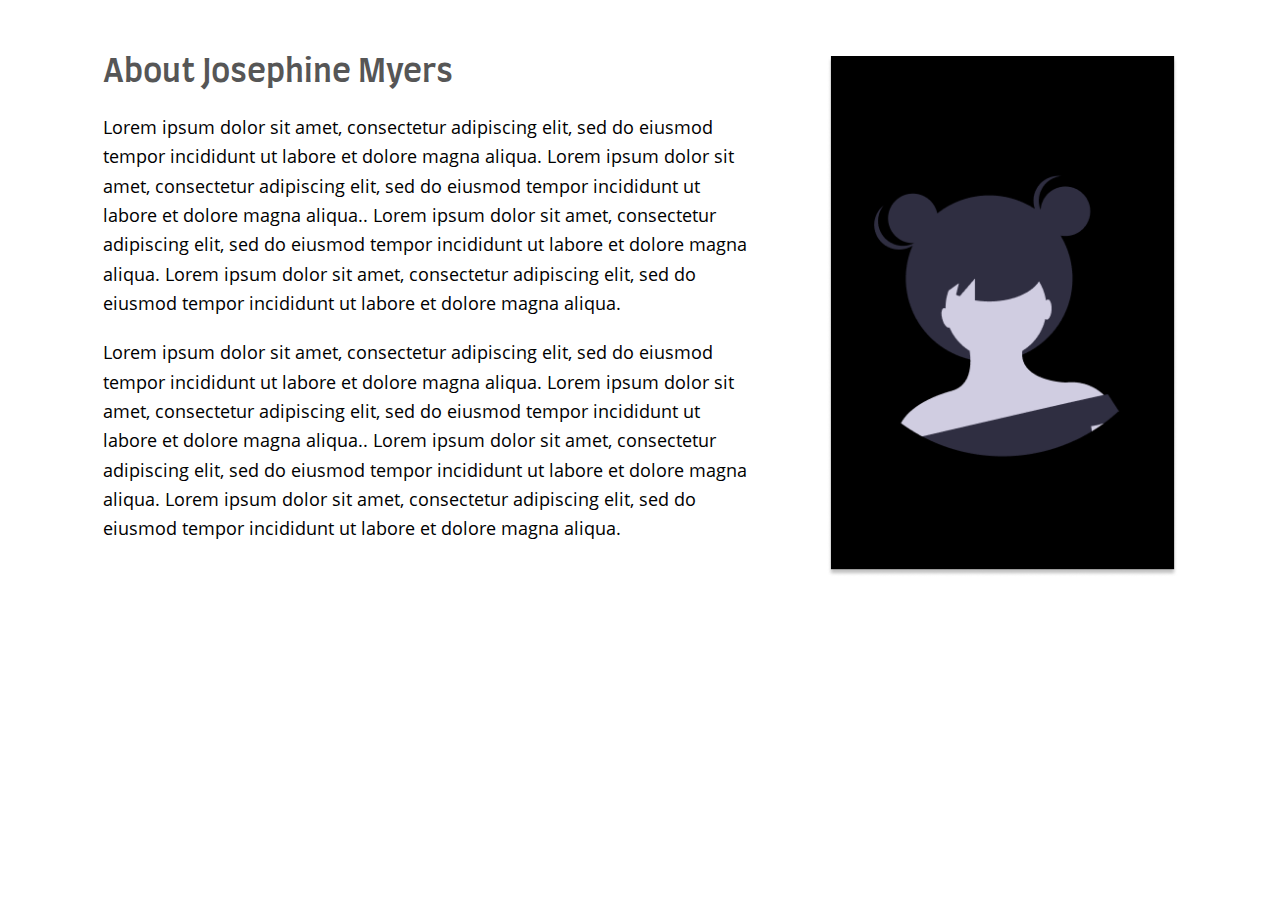
<file: index.html>
<!doctype html>
<html lang="en">
<head>
    <meta charset="UTF-8">
    <meta name="viewport"
          content="width=device-width, user-scalable=no, initial-scale=1.0, maximum-scale=1.0, minimum-scale=1.0">
    <meta http-equiv="X-UA-Compatible" content="ie=edge">
    <link rel="stylesheet" href="./main.css ">
    <title>Document</title>
</head>
<body>
    <section class="jomyers">
        <div class="container">
            <div class="jomyers-about">
                <div class="jomyers-about-description">
                    <h2>About Josephine Myers</h2>
                    <p>
                        Lorem ipsum dolor sit amet, consectetur adipiscing elit, sed do eiusmod tempor incididunt ut labore et dolore magna aliqua. Lorem ipsum dolor sit amet, consectetur adipiscing elit, sed do eiusmod tempor incididunt ut labore et dolore magna aliqua.. Lorem ipsum dolor sit amet, consectetur adipiscing elit, sed do eiusmod tempor incididunt ut labore et dolore magna aliqua. Lorem ipsum dolor sit amet, consectetur adipiscing elit, sed do eiusmod tempor incididunt ut labore et dolore magna aliqua.
                    </p>
                    <p>
                        Lorem ipsum dolor sit amet, consectetur adipiscing elit, sed do eiusmod tempor incididunt ut labore et dolore magna aliqua. Lorem ipsum dolor sit amet, consectetur adipiscing elit, sed do eiusmod tempor incididunt ut labore et dolore magna aliqua.. Lorem ipsum dolor sit amet, consectetur adipiscing elit, sed do eiusmod tempor incididunt ut labore et dolore magna aliqua. Lorem ipsum dolor sit amet, consectetur adipiscing elit, sed do eiusmod tempor incididunt ut labore et dolore magna aliqua.
                    </p>
                </div>
                <div class="jomyers-about-image">
                    <img src="./images/about-image.png" alt="">
                </div>
            </div>
        </div>
    </section>
</body>
</html>
</file>
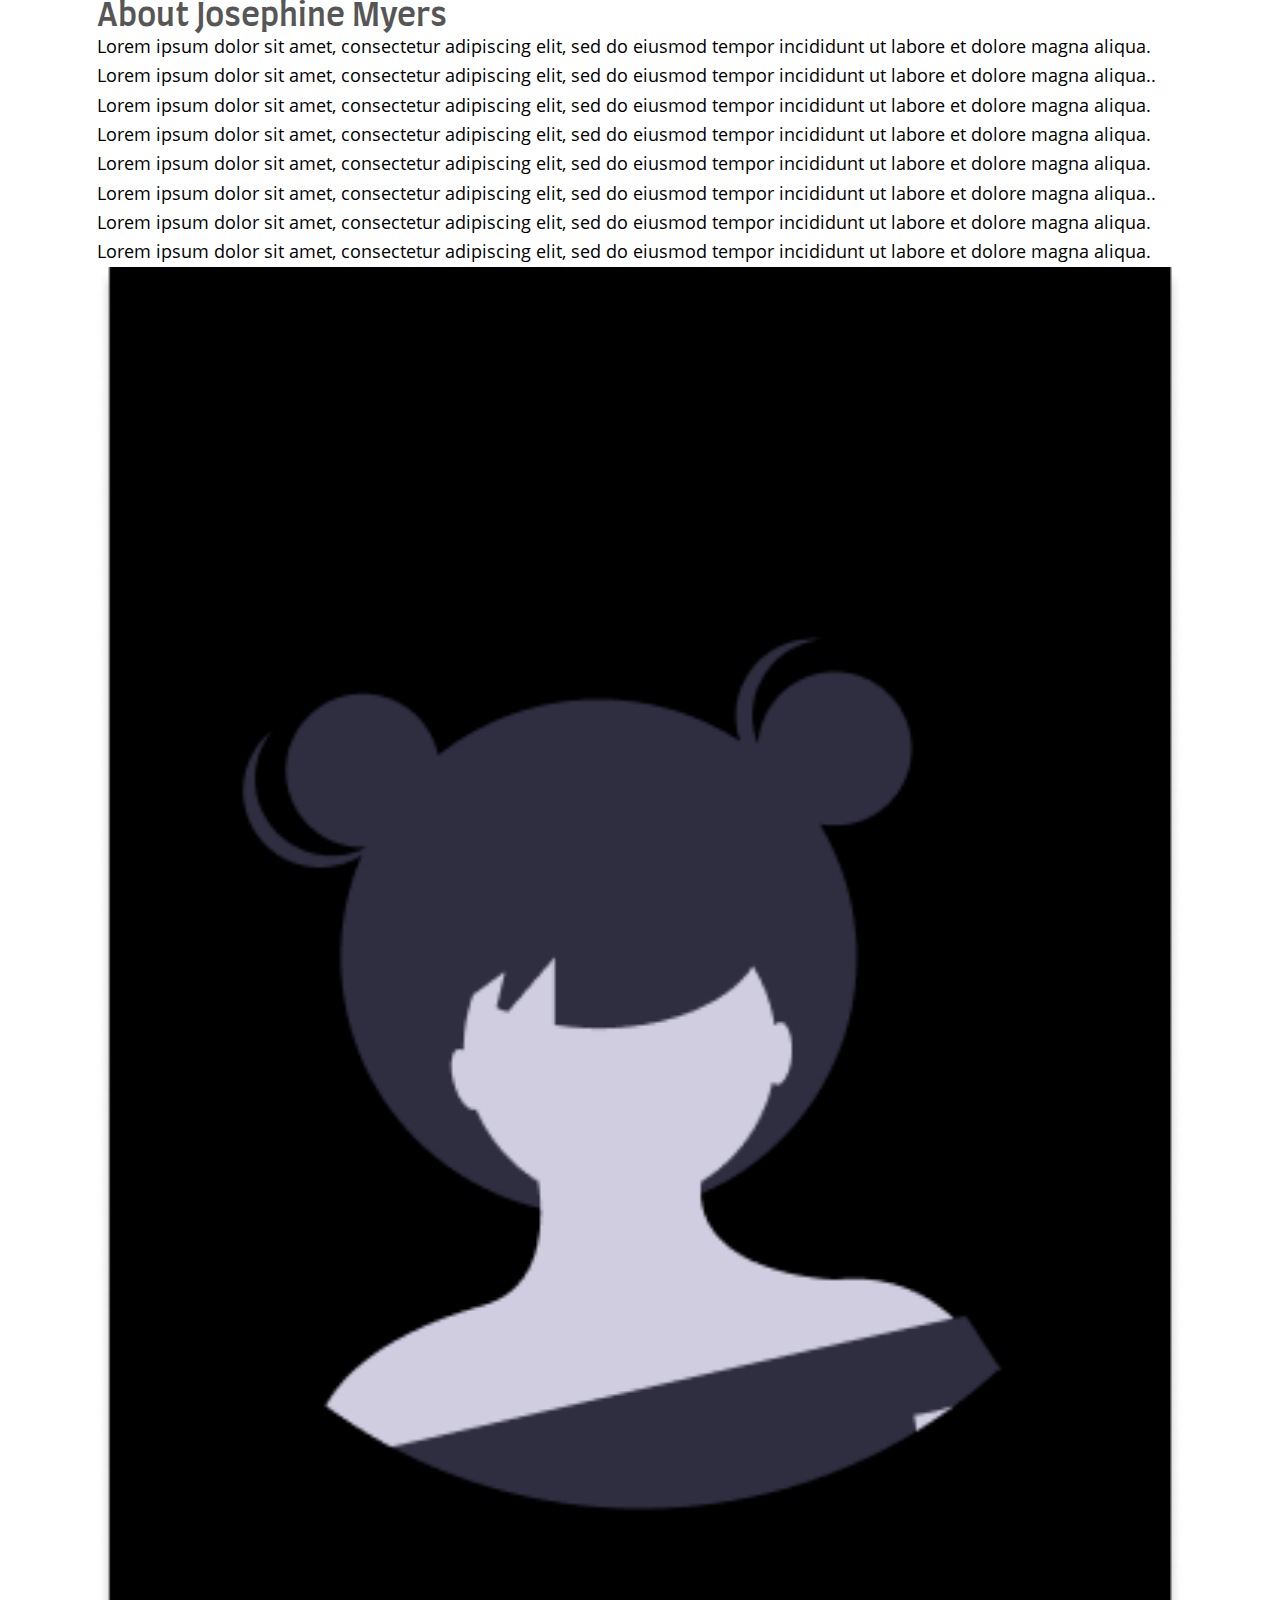
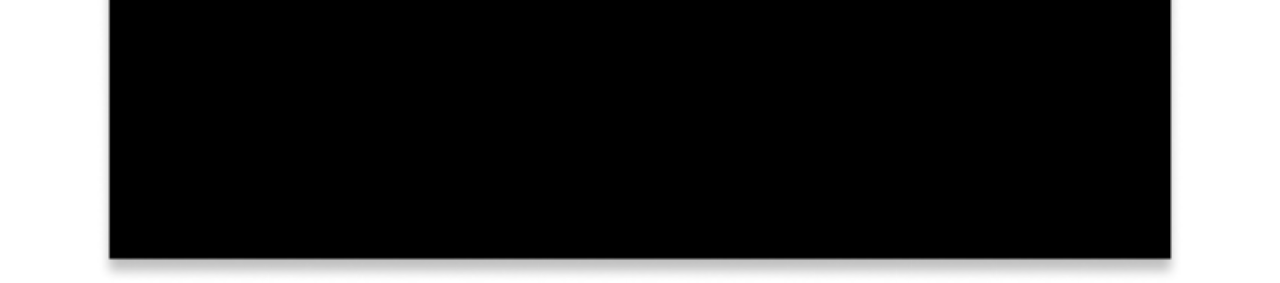
<file: about/index.html>
<!doctype html>
<html lang="en">
<head>
    <meta charset="UTF-8">
    <meta name="viewport"
          content="width=device-width, user-scalable=no, initial-scale=1.0, maximum-scale=1.0, minimum-scale=1.0">
    <meta http-equiv="X-UA-Compatible" content="ie=edge">
    <link rel="stylesheet" href="../scss/main.css">
    <title>Document</title>
</head>
<body>
<main class="about">
    <div class="container">
        <section class="about-content">
            <div class="about-content-description">
                <h2>About Josephine Myers</h2>
                <p>
                    Lorem ipsum dolor sit amet, consectetur adipiscing elit, sed do eiusmod tempor incididunt ut labore
                    et dolore magna aliqua. Lorem ipsum dolor sit amet, consectetur adipiscing elit, sed do eiusmod
                    tempor incididunt ut labore et dolore magna aliqua.. Lorem ipsum dolor sit amet, consectetur
                    adipiscing elit, sed do eiusmod tempor incididunt ut labore et dolore magna aliqua. Lorem ipsum
                    dolor sit amet, consectetur adipiscing elit, sed do eiusmod tempor incididunt ut labore et dolore
                    magna aliqua.
                </p>
                <p>
                    Lorem ipsum dolor sit amet, consectetur adipiscing elit, sed do eiusmod tempor incididunt ut labore
                    et dolore magna aliqua. Lorem ipsum dolor sit amet, consectetur adipiscing elit, sed do eiusmod
                    tempor incididunt ut labore et dolore magna aliqua.. Lorem ipsum dolor sit amet, consectetur
                    adipiscing elit, sed do eiusmod tempor incididunt ut labore et dolore magna aliqua. Lorem ipsum
                    dolor sit amet, consectetur adipiscing elit, sed do eiusmod tempor incididunt ut labore et dolore
                    magna aliqua.
                </p>
            </div>
            <div class="about-content-image">
                <img src="../images/about-image.png" alt="">
            </div>
        </section>
    </div>
</main>
</body>
</html>
</file>
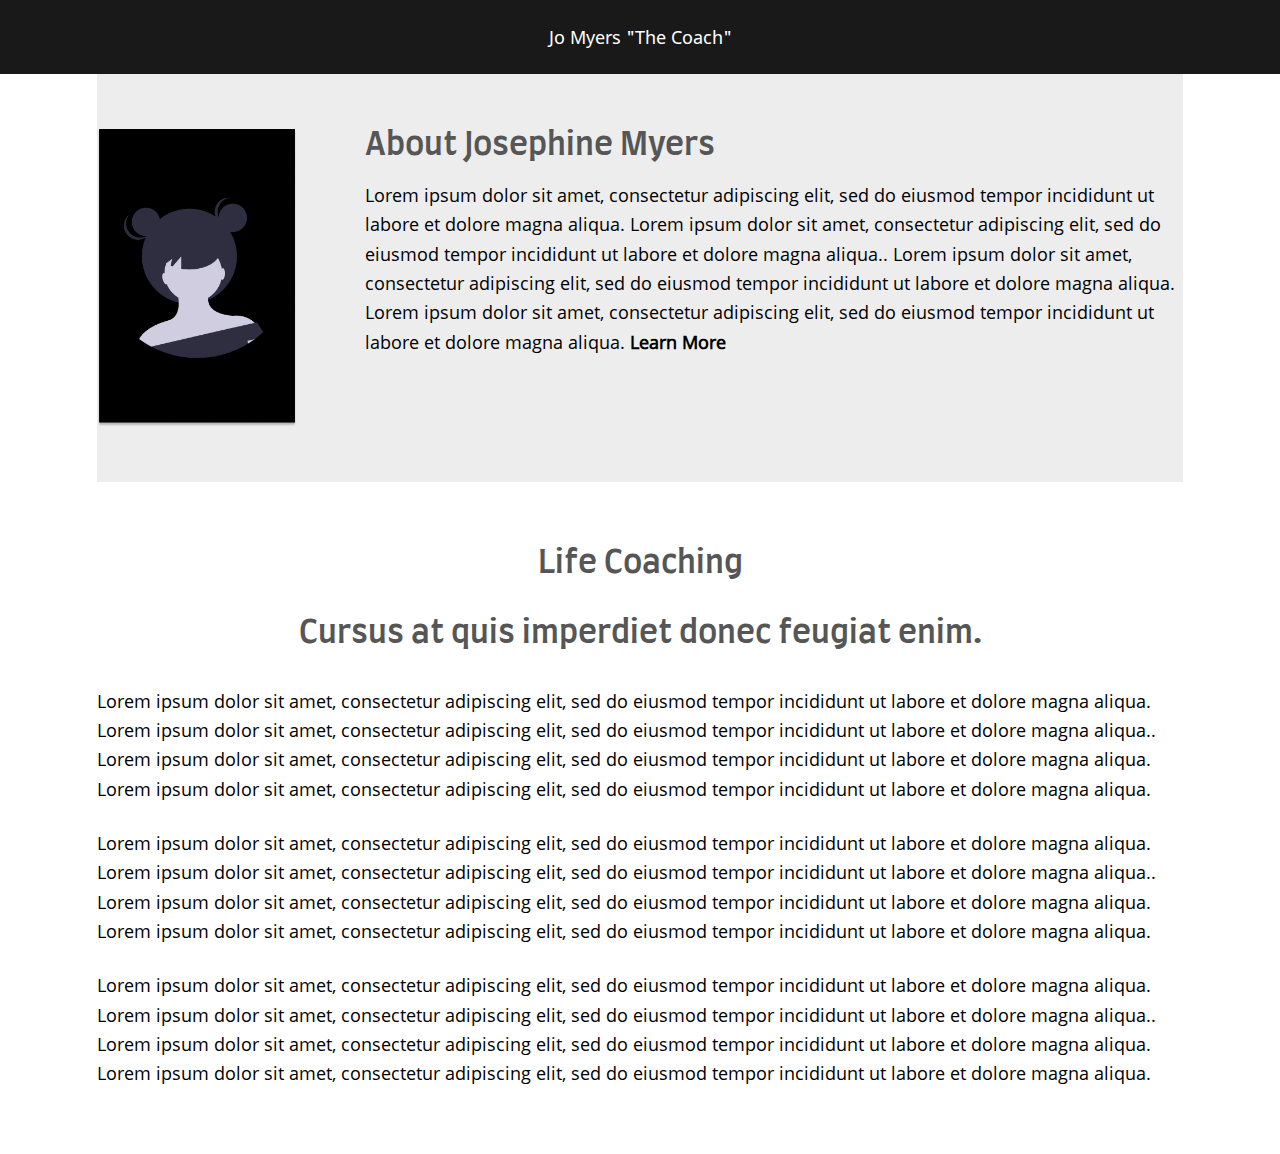
<file: services/index.html>
<!doctype html>
<html lang="en">
<head>
    <meta charset="UTF-8">
    <meta name="viewport"
          content="width=device-width, user-scalable=no, initial-scale=1.0, maximum-scale=1.0, minimum-scale=1.0">
    <meta http-equiv="X-UA-Compatible" content="ie=edge">
    <link rel="stylesheet" href="../scss/main.css">
    <title>Document</title>
</head>
<body>
    <section class="jomyers">
        <div class="jomyers-services">
                <a href="#" class="btn-services">Jo Myers "The Coach"</a>
            <div class="container">
                <div class="jomyers-services-about">
                    <div class="jomyers-services-about-image">
                        <img src="../images/about-image.png" alt="">
                    </div>
                    <div class="jomyers-services-about-description">
                        <h2>About Josephine Myers</h2>
                        <p>
                            Lorem ipsum dolor sit amet, consectetur adipiscing elit, sed do eiusmod tempor incididunt ut labore et dolore magna aliqua. Lorem ipsum dolor sit amet, consectetur adipiscing elit, sed do eiusmod tempor incididunt ut labore et dolore magna aliqua.. Lorem ipsum dolor sit amet, consectetur adipiscing elit, sed do eiusmod tempor incididunt ut labore et dolore magna aliqua. Lorem ipsum dolor sit amet, consectetur adipiscing elit, sed do eiusmod tempor incididunt ut labore et dolore magna aliqua.
                            <a href="#">Learn More</a>
                        </p>
                    </div>
                </div>
            </div>
            <div class="jomyers-services-coach">
                <div class="container">
                    <h2>Life Coaching</h2>
                    <h2>Cursus at quis imperdiet donec feugiat enim.</h2>
                    <p>
                        Lorem ipsum dolor sit amet, consectetur adipiscing elit, sed do eiusmod tempor incididunt ut labore et dolore magna aliqua. Lorem ipsum dolor sit amet, consectetur adipiscing elit, sed do eiusmod tempor incididunt ut labore et dolore magna aliqua.. Lorem ipsum dolor sit amet, consectetur adipiscing elit, sed do eiusmod tempor incididunt ut labore et dolore magna aliqua. Lorem ipsum dolor sit amet, consectetur adipiscing elit, sed do eiusmod tempor incididunt ut labore et dolore magna aliqua.
                    </p>
                    <p>
                        Lorem ipsum dolor sit amet, consectetur adipiscing elit, sed do eiusmod tempor incididunt ut labore et dolore magna aliqua. Lorem ipsum dolor sit amet, consectetur adipiscing elit, sed do eiusmod tempor incididunt ut labore et dolore magna aliqua.. Lorem ipsum dolor sit amet, consectetur adipiscing elit, sed do eiusmod tempor incididunt ut labore et dolore magna aliqua. Lorem ipsum dolor sit amet, consectetur adipiscing elit, sed do eiusmod tempor incididunt ut labore et dolore magna aliqua.
                    </p>
                    <p>
                        Lorem ipsum dolor sit amet, consectetur adipiscing elit, sed do eiusmod tempor incididunt ut labore et dolore magna aliqua. Lorem ipsum dolor sit amet, consectetur adipiscing elit, sed do eiusmod tempor incididunt ut labore et dolore magna aliqua.. Lorem ipsum dolor sit amet, consectetur adipiscing elit, sed do eiusmod tempor incididunt ut labore et dolore magna aliqua. Lorem ipsum dolor sit amet, consectetur adipiscing elit, sed do eiusmod tempor incididunt ut labore et dolore magna aliqua.
                    </p>
                </div>
            </div>
        </div>
    </section>
</body>
</html>
</file>
<file: main.css>
@font-face {
  font-family: "Farro";
  src: url("./fonts/Farro-Light.ttf") format("truetype");
  font-weight: 300;
  font-style: normal;
}
@font-face {
  font-family: "Farro";
  src: url("./fonts/Farro-Regular.ttf") format("truetype");
  font-weight: normal;
  font-style: normal;
}
@font-face {
  font-family: "Farro";
  src: url("./fonts/Farro-Bold.ttf") format("truetype");
  font-weight: bold;
  font-style: normal;
}
@font-face {
  font-family: "Farro";
  src: url("./fonts/Farro-Medium.ttf") format("truetype");
  font-weight: 500;
  font-style: normal;
}
@font-face {
  font-family: "OpenSans";
  src: url("./fonts/OpenSans-Regular.ttf") format("truetype");
  font-weight: normal;
  font-style: normal;
}
* {
  box-sizing: border-box;
  margin: 0;
  padding: 0;
  font-family: "Farro", sans-serif;
}

img {
  width: 100%;
  vertical-align: top;
}

h2 {
  font-size: 32px;
  font-weight: 500;
  color: #565656;
  margin-bottom: 25px;
}

p {
  font-family: "OpenSans", sans-serif;
  font-size: 18px;
  line-height: 1.63;
  margin-bottom: 20px;
}
p:last-child {
  margin-bottom: 0;
}

.container {
  max-width: 1105px;
  margin: 0 auto;
  padding: 0 15px;
}

.jomyers-about {
  display: flex;
  padding: 56px 0 68px;
  justify-content: space-between;
}
.jomyers-about-image {
  max-width: 32.58%;
}
.jomyers-about-description {
  max-width: 60.98%;
}

@media screen and (max-width: 1100px) {
  h2 {
    font-size: 24px;
  }

  p {
    font-size: 16px;
  }

  h2, p {
    margin-bottom: 15px;
  }
}
@media screen and (max-width: 767px) {
  h2 {
    font-size: 22px;
    margin-bottom: 13px;
  }

  p {
    font-size: 18px;
  }

  .jomyers-about {
    flex-direction: column-reverse;
    align-items: center;
    padding: 20px 0 40px;
  }
  .jomyers-about-image {
    max-width: 232px;
    margin: 0 auto 45px;
  }
  .jomyers-about-description {
    max-width: 100%;
    text-align: center;
  }
}

/*# sourceMappingURL=main.css.map */
</file>
<file: scss/main.css>
* {
  box-sizing: border-box;
  margin: 0;
  padding: 0;
  font-family: "Farro", sans-serif;
}

img {
  width: 100%;
  vertical-align: top;
}

ul {
  list-style: none;
}

a {
  text-decoration: none;
}

h2, h4 {
  font-weight: 500;
}

h2 {
  font-size: 32px;
  color: #565656;
}

h4 {
  font-size: 14px;
  color: #666666;
}

p {
  font-family: "OpenSans", sans-serif;
  font-size: 18px;
  line-height: 1.63;
}

.container {
  padding: 0 15px;
  margin: 0 auto;
}

@font-face {
  font-family: "Farro";
  src: url("../fonts/farro/Farro-Light.ttf") format("truetype");
  font-weight: 300;
  font-style: normal;
}
@font-face {
  font-family: "Farro";
  src: url("../fonts/farro/Farro-Regular.ttf") format("truetype");
  font-weight: normal;
  font-style: normal;
}
@font-face {
  font-family: "Farro";
  src: url("../fonts/farro/Farro-Bold.ttf") format("truetype");
  font-weight: bold;
  font-style: normal;
}
@font-face {
  font-family: "Farro";
  src: url("../fonts/farro/Farro-Medium.ttf") format("truetype");
  font-weight: 500;
  font-style: normal;
}
@font-face {
  font-family: "OpenSans";
  src: url("../fonts/openSans/OpenSans-Regular.ttf") format("truetype");
  font-weight: normal;
  font-style: normal;
}
@font-face {
  font-family: "Noto Sans";
  src: url("../fonts/notoSans/NotoSans-Regular.ttf") format("truetype");
  font-weight: normal;
  font-style: normal;
}
.container {
  max-width: 1150px;
}

.btn {
  display: inline-block;
  font-size: 16px;
  font-weight: 500;
  background: #000;
  color: #fff;
  text-transform: uppercase;
  padding: 13px 59px;
  border-radius: 30px;
}
.btn:hover {
  background: rgba(0, 0, 0, 0.8);
}
.btn:active {
  color: rgba(255, 255, 255, 0.75);
}

.jomyers-blog, .jomyers-pagination {
  padding: 65px 0 0;
  margin-bottom: 60px;
}
.jomyers-blog {
  display: flex;
  justify-content: space-between;
}
.jomyers-blog h2 {
  margin: -6px 0 3px;
}
.jomyers-blog h4 {
  margin-bottom: 10px;
}
.jomyers-blog p {
  margin-bottom: 15px;
}
.jomyers-blog-image {
  max-width: 30.54%;
  margin-right: 20px;
}
.jomyers-blog-description {
  max-width: 61.1%;
}
.jomyers-pagination {
  display: flex;
}
.jomyers-pagination li {
  width: 49px;
  height: 49px;
  margin-right: 10px;
  font-size: 14px;
}
.jomyers-pagination li:last-of-type {
  margin: 0;
}
.jomyers-pagination li.active a {
  color: rgba(255, 255, 255, 0.75);
  background: rgba(0, 0, 0, 0.8);
}
.jomyers-pagination li.hidden {
  display: none;
}
.jomyers-pagination li.more {
  background: transparent;
  display: flex;
  justify-content: center;
  align-items: center;
}
.jomyers-pagination li.more span {
  padding-bottom: 6px;
}
.jomyers-pagination a {
  display: flex;
  justify-content: center;
  align-items: center;
  width: 100%;
  height: 100%;
  color: #fff;
  background: #000;
  border-radius: 50%;
}
.jomyers-pagination a:hover {
  background: rgba(0, 0, 0, 0.8);
}
.jomyers-pagination a:active {
  color: rgba(255, 255, 255, 0.75);
}
.jomyers-pagination a-arrow {
  padding-bottom: 2px;
}

@media screen and (max-width: 1100px) {
  .jomyers-blog {
    justify-content: center;
  }
  .jomyers-blog h2, .jomyers-blog h4, .jomyers-blog p, .jomyers-blog a {
    font-weight: bold;
  }
  .jomyers-blog h2 {
    font-size: 24px;
  }
  .jomyers-blog h4 {
    font-size: 14px;
    margin-bottom: 8px;
  }
  .jomyers-blog p, .jomyers-blog a {
    font-size: 16px;
  }
}
@media screen and (max-width: 767px) {
  .btn {
    padding: 10px 44px;
  }

  .jomyers-blog {
    flex-direction: column;
    align-items: center;
    margin-bottom: 20px;
    padding: 20px 0 0;
  }
  .jomyers-blog h2, .jomyers-blog h4, .jomyers-blog p {
    text-align: left;
  }
  .jomyers-blog h2, .jomyers-blog h4, .jomyers-blog a {
    font-weight: 500;
  }
  .jomyers-blog h2 {
    font-size: 22px;
  }
  .jomyers-blog h4 {
    margin-bottom: 10px;
  }
  .jomyers-blog p, .jomyers-blog a {
    font-size: 14px;
  }
  .jomyers-blog p {
    font-weight: normal;
  }
  .jomyers-blog-image {
    max-width: 400px;
    margin: 0 0 30px;
  }
  .jomyers-blog-description {
    text-align: center;
    max-width: 100%;
  }
  .jomyers-pagination {
    max-width: 160px;
    margin: 0 auto;
    padding: 20px 0 40px;
  }
  .jomyers-pagination li {
    width: 22px;
    height: 22px;
    font-size: 14px;
    font-weight: bold;
    margin-right: 5px;
  }
}
.container {
  max-width: 1105px;
}

.jomyers-about {
  display: flex;
  padding: 56px 0 68px;
  justify-content: space-between;
}
.jomyers-about h2 {
  margin-bottom: 25px;
}
.jomyers-about p {
  margin-bottom: 20px;
}
.jomyers-about p:last-child {
  margin-bottom: 0;
}
.jomyers-about-image {
  max-width: 32.58%;
}
.jomyers-about-description {
  max-width: 60.98%;
}

@media screen and (max-width: 1100px) {
  .jomyers-about h2 {
    font-size: 24px;
  }
  .jomyers-about p {
    font-size: 16px;
  }
  .jomyers-about h2, .jomyers-about p {
    margin-bottom: 15px;
  }
}
@media screen and (max-width: 767px) {
  .jomyers-about {
    flex-direction: column-reverse;
    align-items: center;
    padding: 20px 0 40px;
  }
  .jomyers-about h2 {
    font-size: 22px;
    margin-bottom: 13px;
  }
  .jomyers-about p {
    font-size: 18px;
    text-align: center;
  }
  .jomyers-about-image {
    max-width: 232px;
    margin: 0 auto 45px;
  }
  .jomyers-about-description {
    max-width: 100%;
    text-align: center;
  }
}
.container {
  max-width: 1116px;
}

.jomyers-services a {
  font-size: 18px;
}
.jomyers-services .btn-services {
  display: inline-block;
  font-family: "Noto Sans", sans-serif;
  color: #fff;
  background: #000;
  padding: 25px 0;
  width: 100%;
  text-align: center;
}
.jomyers-services .btn-services:hover {
  background: rgba(0, 0, 0, 0.9);
}
.jomyers-services .btn-services:active {
  color: rgba(255, 255, 255, 0.75);
}
.jomyers-services-about {
  display: flex;
  justify-content: space-between;
  background: #EDEDED;
  padding: 55px 0;
}
.jomyers-services-about-image {
  max-width: 18.41%;
}
.jomyers-services-about-description {
  max-width: 75.32%;
}
.jomyers-services-about h2 {
  margin-bottom: 20px;
}
.jomyers-services-about a {
  font-family: "OpenSans", sans-serif;
  font-weight: bold;
  color: #000;
}
.jomyers-services-about a:hover {
  text-decoration: underline;
  color: rgba(0, 0, 0, 0.8);
}
.jomyers-services-about a:active {
  color: rgba(0, 0, 0, 0.65);
}
.jomyers-services-coach {
  padding: 65px 0;
}
.jomyers-services-coach h2 {
  text-align: center;
  margin-bottom: 38px;
}
.jomyers-services-coach p {
  margin-bottom: 25px;
}
.jomyers-services-coach p:last-child {
  margin-bottom: 0;
}

/*# sourceMappingURL=main.css.map */
</file>
